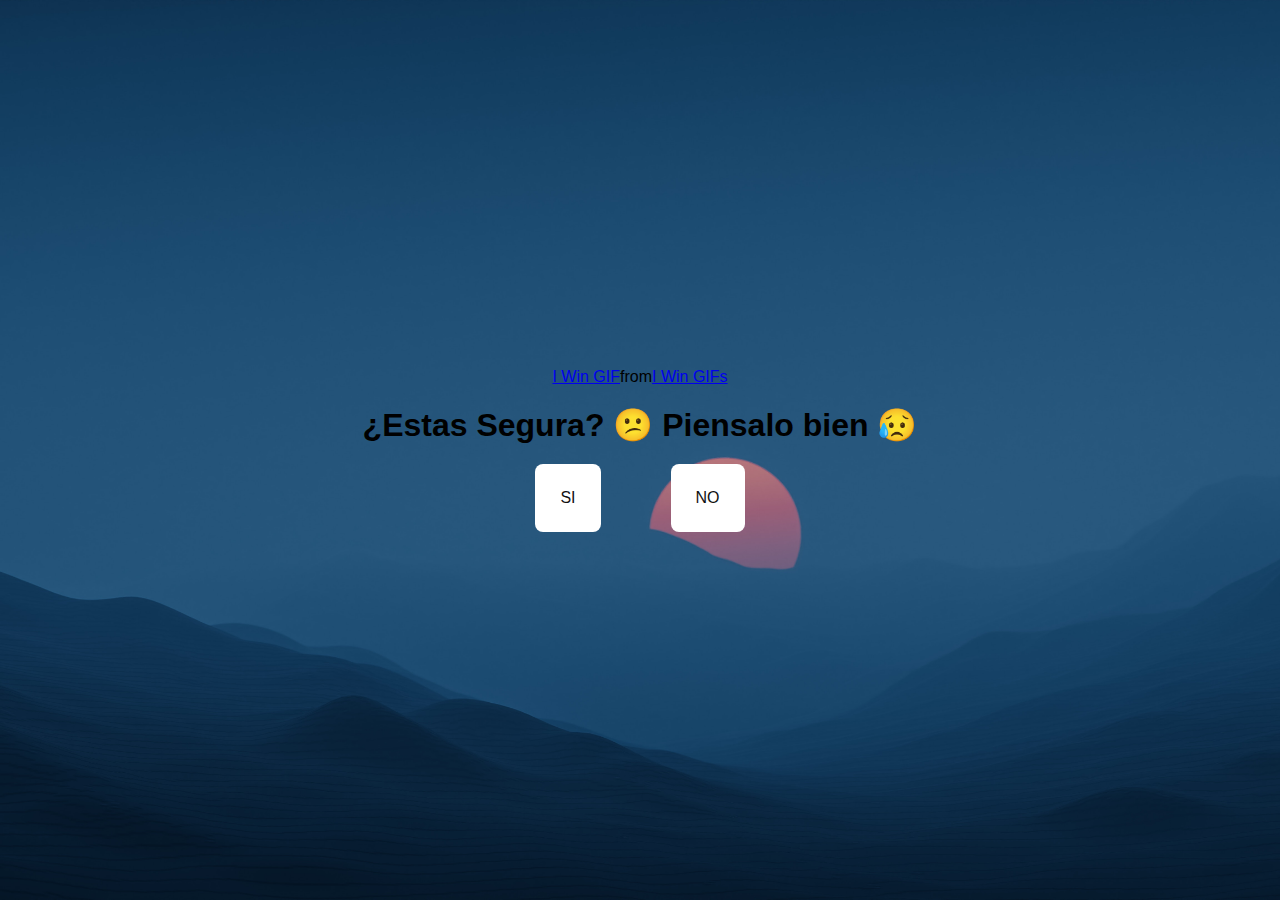
<file: no1.html>
<!DOCTYPE html>
<html lang="en">
<head>
    <meta charset="UTF-8">
    <meta name="viewport" content="width=device-width, initial-scale=1.0">
    <link rel="stylesheet" href="style.css">
    <title>Piensatelo...</title>
</head>
<body>
    <div class="container">
        <div class="tenor-gif-embed" data-postid="11548081503776950756" data-share-method="host" data-aspect-ratio="1" data-width="100%"><a href="https://tenor.com/view/i-win-gif-11548081503776950756">I Win GIF</a>from <a href="https://tenor.com/search/i+win-gifs">I Win GIFs</a></div><script type="text/javascript" async src="https://tenor.com/embed.js"></script>
        <h1>¿Estas Segura? 😕 Piensalo bien 😥  </h1>
        <div class="btn">
            <a href="si.html">SI</a>
            <a href="no2.html">NO</a>
        </div>
    </div>
</body>
</html>
</file>
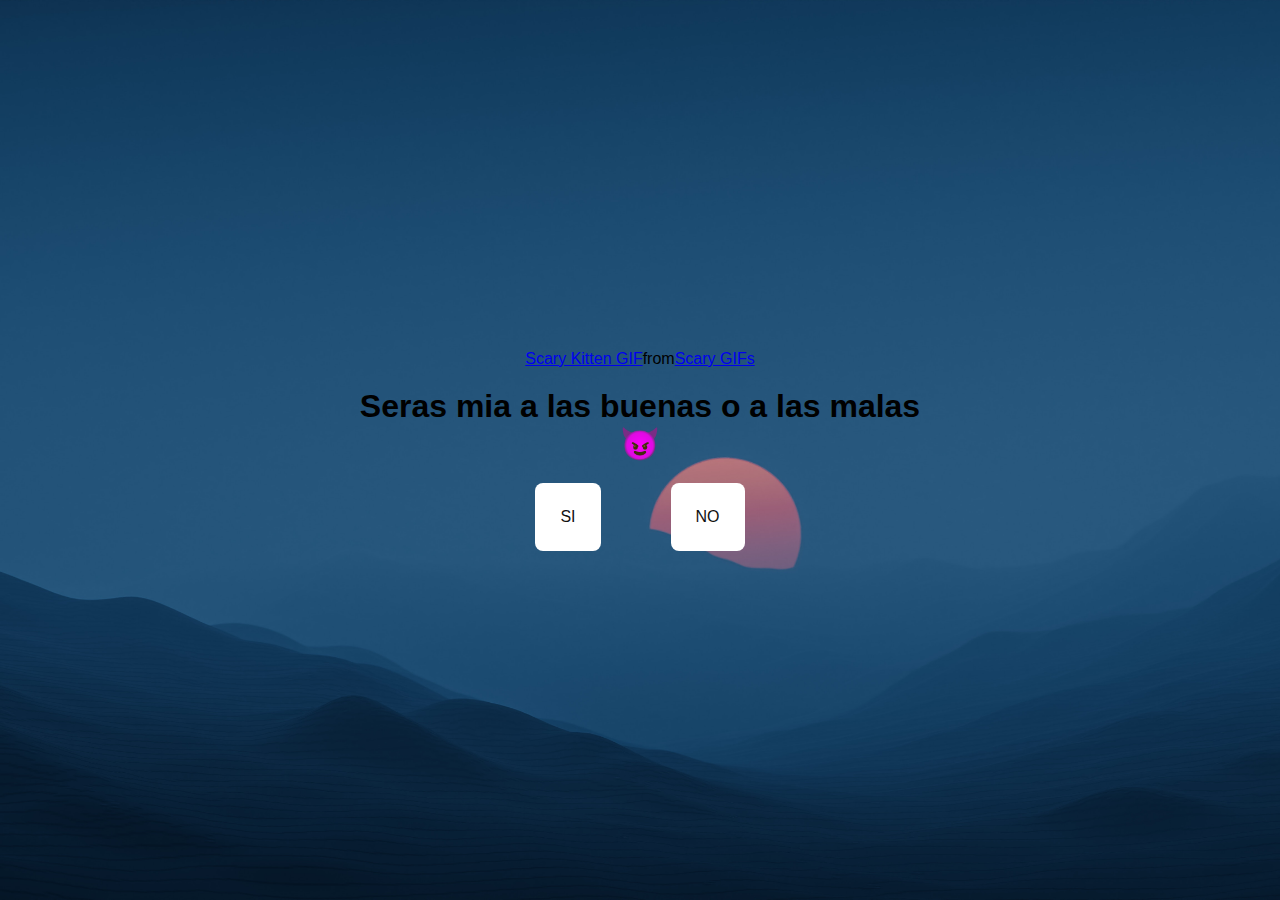
<file: no2.html>
<!DOCTYPE html>
<html lang="en">
<head>
    <meta charset="UTF-8">
    <meta name="viewport" content="width=device-width, initial-scale=1.0">
    <link rel="stylesheet" href="style.css">
    <title>Seras mia...</title>
</head>
<body>
    <div class="container">
        <div class="tenor-gif-embed" data-postid="14187947596590303925" data-share-method="host" data-aspect-ratio="1.50303" data-width="100%"><a href="https://tenor.com/view/scary-kitten-boo-cute-gif-14187947596590303925">Scary Kitten GIF</a>from <a href="https://tenor.com/search/scary-gifs">Scary GIFs</a></div><script type="text/javascript" async src="https://tenor.com/embed.js"></script>
        <h1>Seras mia a las buenas o a las malas 😈  </h1>
        <div class="btn">
            <a href="si.html">SI</a>
            <a href="#" id="btn-random">NO</a>
        </div>
    </div>
    <script src="script.js"></script>
</body>
</html>
</file>
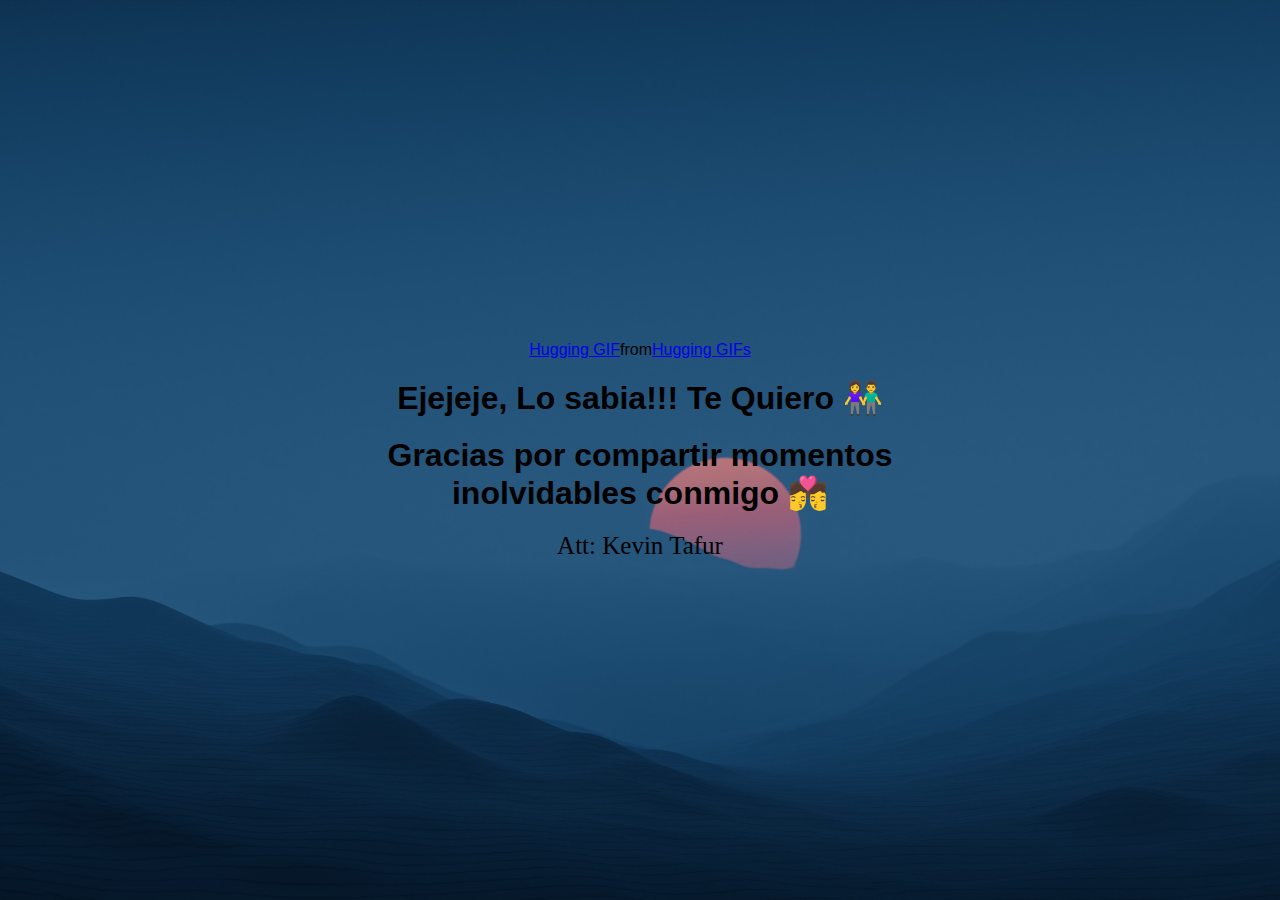
<file: si.html>
<!DOCTYPE html>
<html lang="en">
<head>
    <meta charset="UTF-8">
    <meta name="viewport" content="width=device-width, initial-scale=1.0">
    <link rel="stylesheet" href="style.css">
    <title>Declaración oficial de Kev 2024</title>
</head>
<body>
    <div class="container">
        <div class="tenor-gif-embed" data-postid="18523401" data-share-method="host" data-aspect-ratio="1" data-width="100%"><a href="https://tenor.com/view/hugging-gif-18523401">Hugging GIF</a>from <a href="https://tenor.com/search/hugging-gifs">Hugging GIFs</a></div>
        <script type="text/javascript" async src="https://tenor.com/embed.js"></script>
        <h1>Ejejeje, Lo sabia!!! Te Quiero 👫</h1>
        <h1>Gracias por compartir momentos inolvidables conmigo 💏</h1>
        <p style="font-size: 25px;
        font-family: Cambria, Cochin, Georgia, Times, 'Times New Roman', serif;">Att: Kevin Tafur</p>       
    </div>
</body>
</html>
</file>
<file: style.css>
* {
    margin: 0;
    padding: 0;
    box-sizing: border-box;
    font-family: sans-serif;
}

body {
    position: relative;
    width: 100%;
    min-height: 100vh;
    display: flex;
    justify-content: center;
    align-items: center;
    background-color: #ffe5e5;
}

.container {
    display: flex;
    flex-direction: column;
    text-align: center;
    align-items: center;
    gap: 20px;
    max-width: 600px;
    margin: 50px;
}

.container .tenor-gif-embed {
    display: flex;
    max-width: 250px;
}

.container .btn {
    display: flex;
    gap: 70px;
}

.btn a {
    text-decoration: none;
    color: #111;
    background: #ffffff;
    padding: 25px 25px;
    border-radius: 8px;
    box-shadow: 0.5rem 1rem 3rem hsl(0, 0, 0,0.3);

}


body{

    background-image: url(img.jpg);
    background-position: center center;
    background-repeat: no-repeat;
    background-size: cover;
}
</file>
